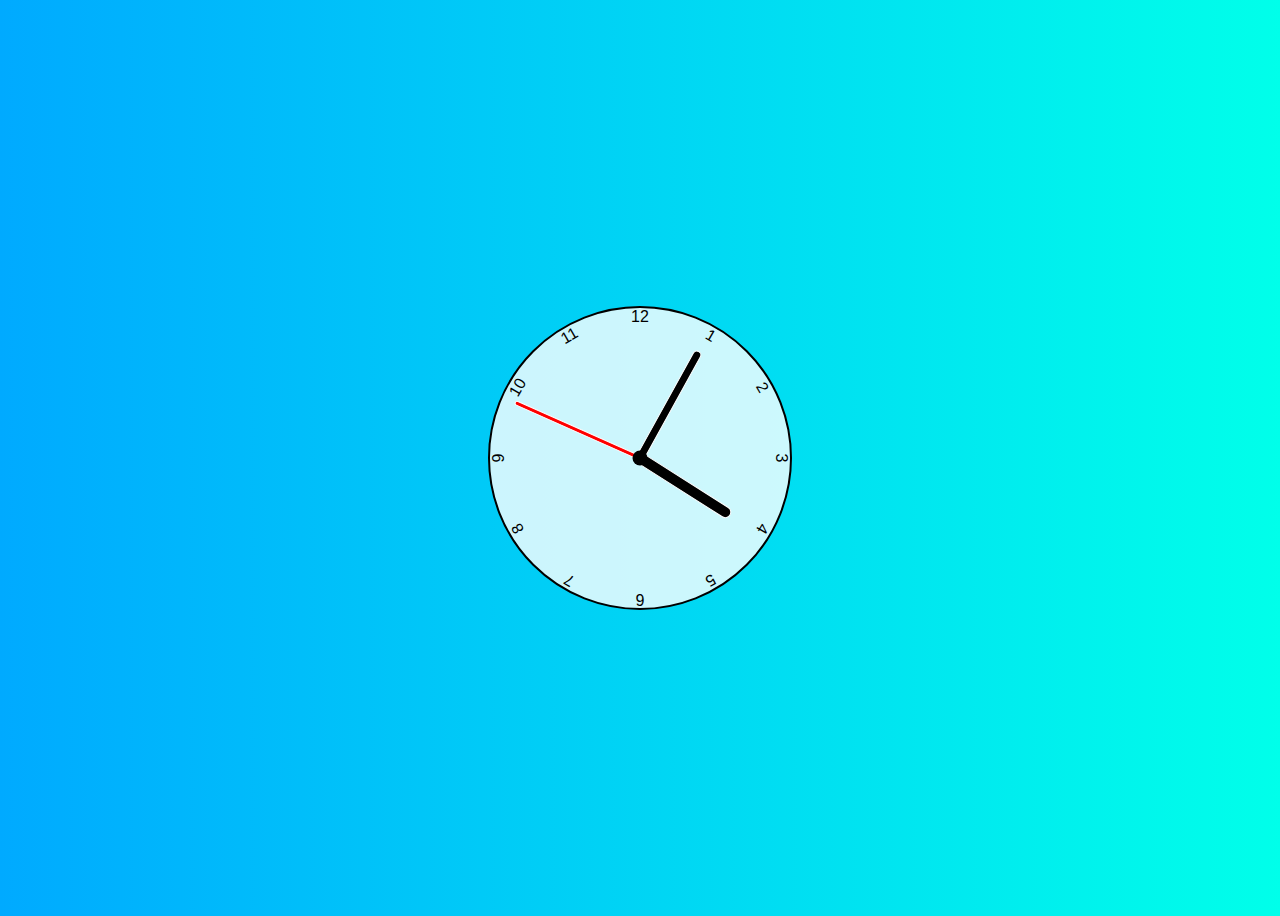
<file: ANALOGUE/index.html>
<!DOCTYPE html>
<html lang="en">
<head>
  <meta charset="UTF-8">
  <meta name="viewport" content="width=device-width, initial-scale=1.0">
  <meta http-equiv="X-UA-Compatible" content="ie=edge">
  <link rel="stylesheet" href="style.css">
  <script defer src="script.js"></script>
  <title>Analogue Clock Seth Megbetor</title>
</head>
<body>
  <div class="clock">
    <div class="hand hour" data-hour-hand></div>
    <div class="hand minute" data-minute-hand></div>
    <div class="hand second" data-second-hand></div>
    <div class="number number1">1</div>
    <div class="number number2">2</div>
    <div class="number number3">3</div>
    <div class="number number4">4</div>
    <div class="number number5">5</div>
    <div class="number number6">6</div>
    <div class="number number7">7</div>
    <div class="number number8">8</div>
    <div class="number number9">9</div>
    <div class="number number10">10</div>
    <div class="number number11">11</div>
    <div class="number number12">12</div>
  </div>
  <!-- <script src="script.js"></script> -->
</body>
</html>
</file>
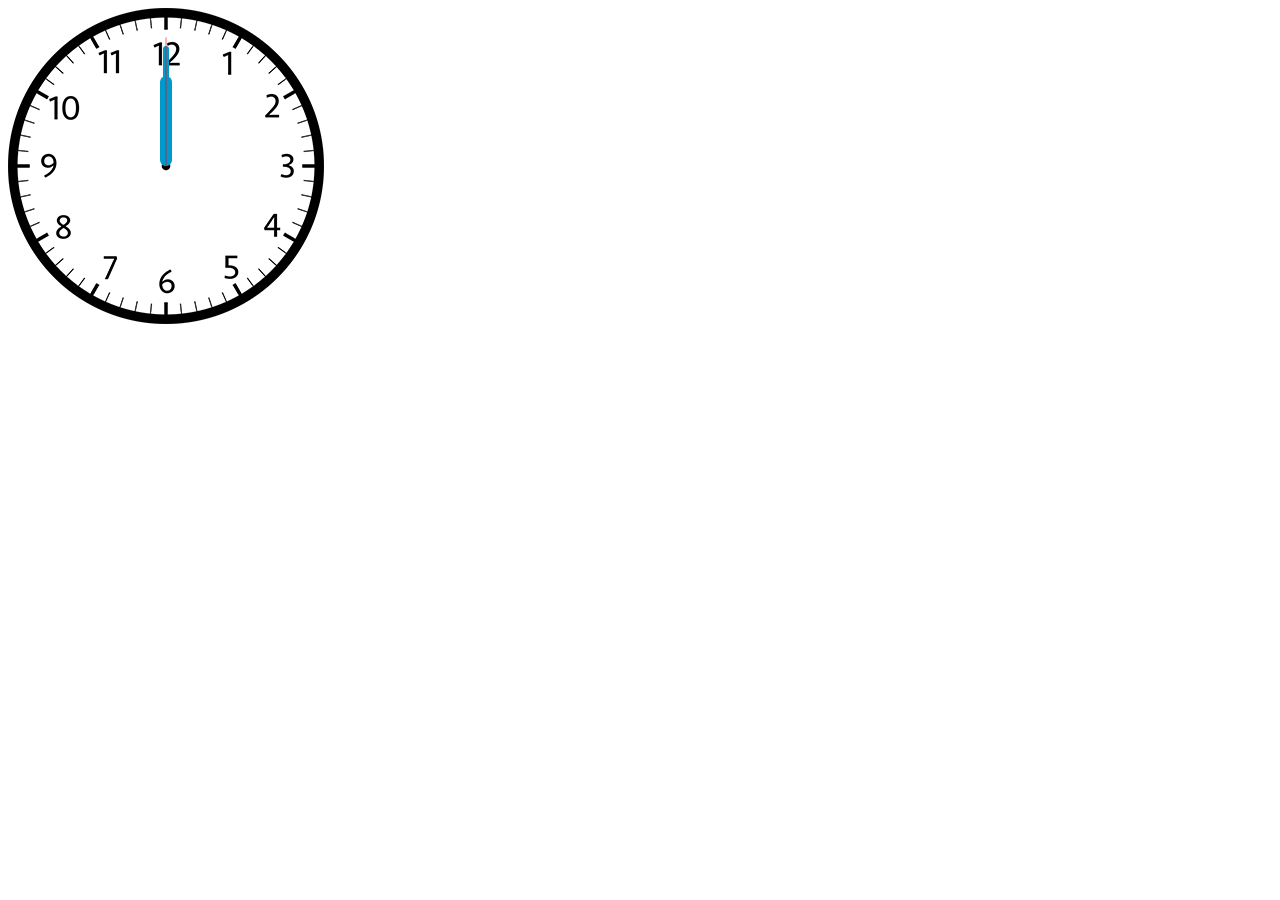
<file: ANALOG/2/index.html>
<!DOCTYPE html>
<html lang="en">

  <head>
    <meta charset="UTF-8">
    <meta name="viewport" content="width=device-width, initial-scale=1.0">
    <meta http-equiv="X-UA-Compatible" content="ie=edge">
    <title>Analog Clock 2</title>
    <link rel="stylesheet" href="style.css">
  </head>

  <body>
    <div id="clock">
      <div id="hh"></div>
      <div id="mh"></div>
      <div id="sh"></div>
      <div id="meridiem"></div>
    </div>
    <script src="script.js"></script>
  </body>

</html>
</file>
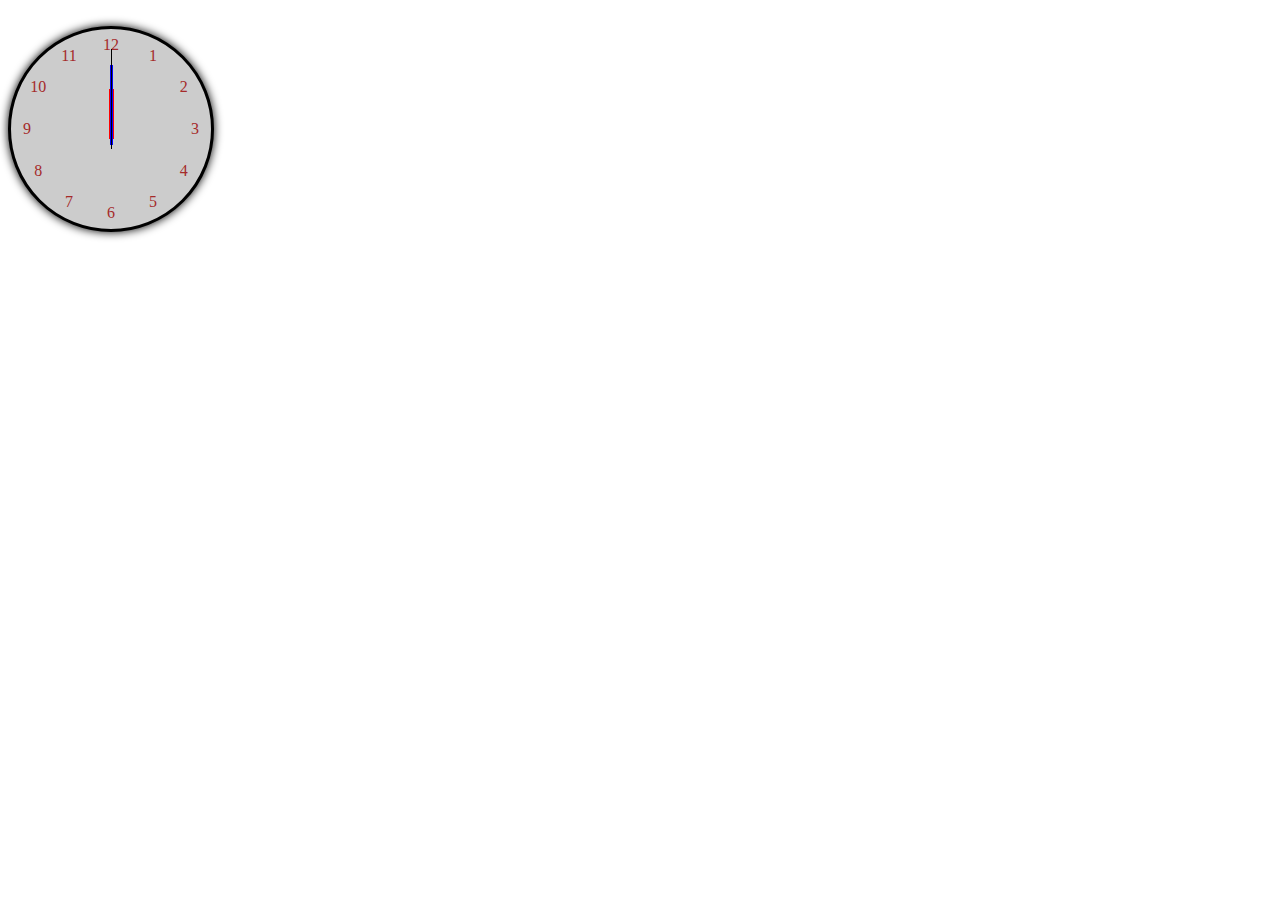
<file: ANALOG/3/index.html>
<!DOCTYPE html>
<html lang="en">
<head>
  <meta charset="UTF-8">
  <meta name="viewport" content="width=device-width, initial-scale=1.0">
  <meta http-equiv="X-UA-Compatible" content="ie=edge">
  <title>Analog Clock 3</title>
  <link rel="stylesheet" href="style.css">
</head>
<body>
  <div id="time"></div> <br>
  <div id="clock">
    <div class="num num1"><div>1</div></div>
    <div class="num num2"><div>2</div></div>
    <div class="num num3"><div>3</div></div>
    <div class="num num4"><div>4</div></div>
    <div class="num num5"><div>5</div></div>
    <div class="num num6"><div>6</div></div>
    <div class="num num7"><div>7</div></div>
    <div class="num num8"><div>8</div></div>
    <div class="num num9"><div>9</div></div>
    <div class="num num10"><div>10</div></div>
    <div class="num num11"><div>11</div></div>
    <div class="num num12"><div>12</div></div>

    <div id="hr-hand"></div>
    <div id="min-hand"></div>
    <div id="sec-hand"></div>
  </div>


  <script src="script.js"></script>
</body>
</html>
</file>
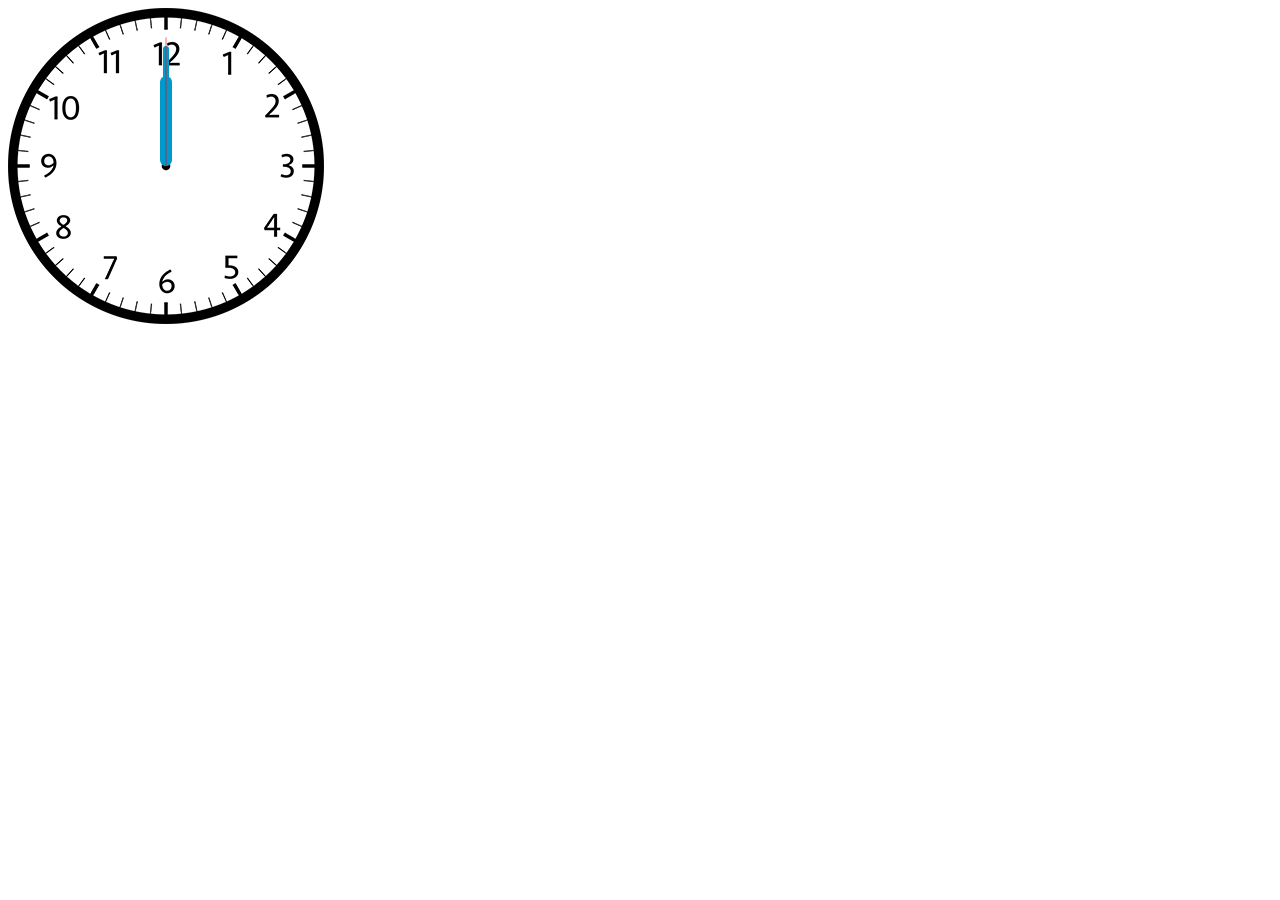
<file: ANALOGUE/2/index.html>
<!DOCTYPE html>
<html lang="en">

  <head>
    <meta charset="UTF-8">
    <meta name="viewport" content="width=device-width, initial-scale=1.0">
    <meta http-equiv="X-UA-Compatible" content="ie=edge">
    <title>Analogue Clock 2</title>
    <link rel="stylesheet" href="style.css">
  </head>

  <body>
    <div id="clock">
      <div id="hh"></div>
      <div id="mh"></div>
      <div id="sh"></div>
      <div id="meridiem"></div>
    </div>
    <script src="script.js"></script>
  </body>

</html>
</file>
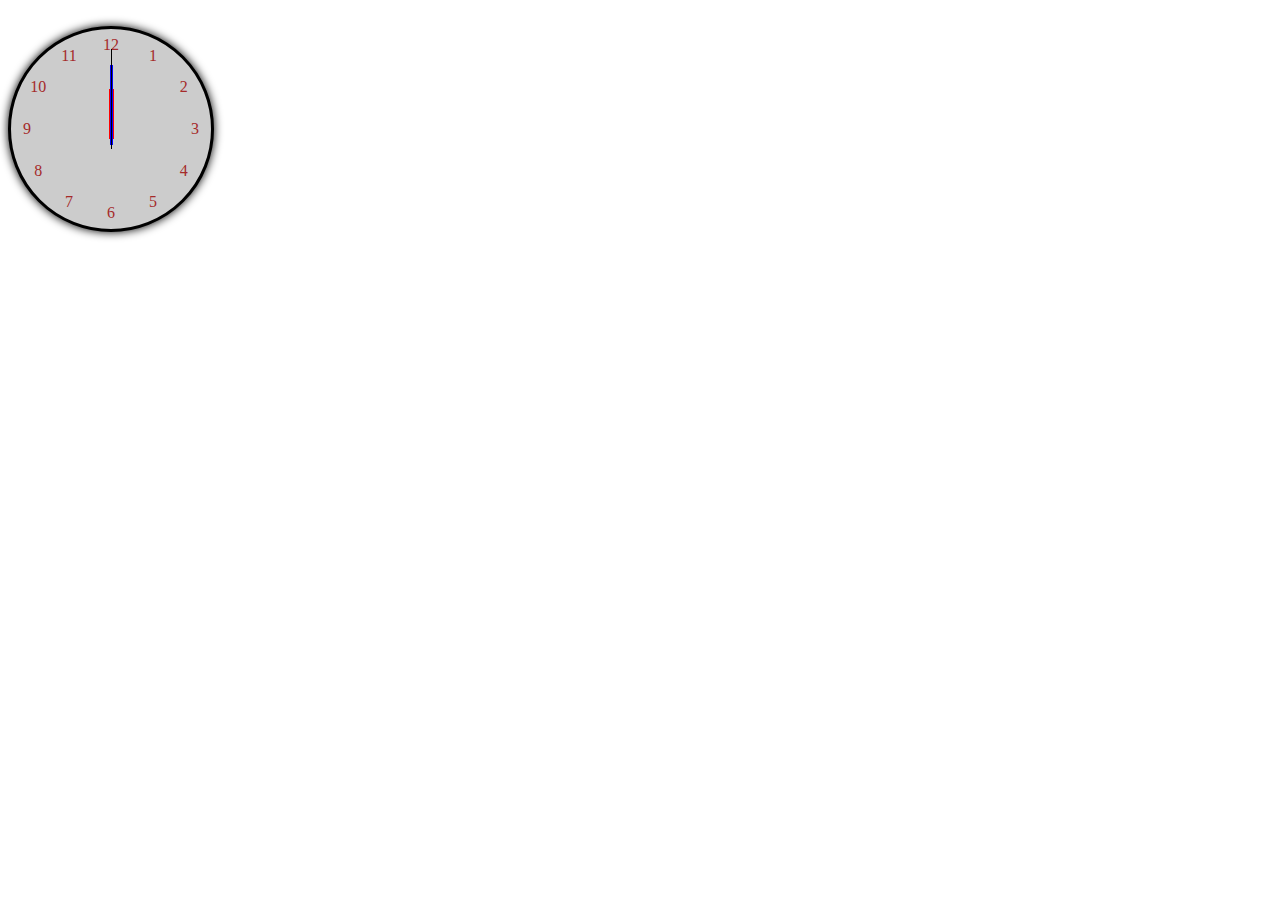
<file: ANALOGUE/3/index.html>
<!DOCTYPE html>
<html lang="en">
<head>
  <meta charset="UTF-8">
  <meta name="viewport" content="width=device-width, initial-scale=1.0">
  <meta http-equiv="X-UA-Compatible" content="ie=edge">
  <title>Analogue Clock 3</title>
  <link rel="stylesheet" href="style.css">
</head>
<body>
  <div id="time"></div> <br>
  <div id="clock">
    <div class="num num1"><div>1</div></div>
    <div class="num num2"><div>2</div></div>
    <div class="num num3"><div>3</div></div>
    <div class="num num4"><div>4</div></div>
    <div class="num num5"><div>5</div></div>
    <div class="num num6"><div>6</div></div>
    <div class="num num7"><div>7</div></div>
    <div class="num num8"><div>8</div></div>
    <div class="num num9"><div>9</div></div>
    <div class="num num10"><div>10</div></div>
    <div class="num num11"><div>11</div></div>
    <div class="num num12"><div>12</div></div>

    <div id="hr-hand"></div>
    <div id="min-hand"></div>
    <div id="sec-hand"></div>
  </div>


  <script src="script.js"></script>
</body>
</html>
</file>
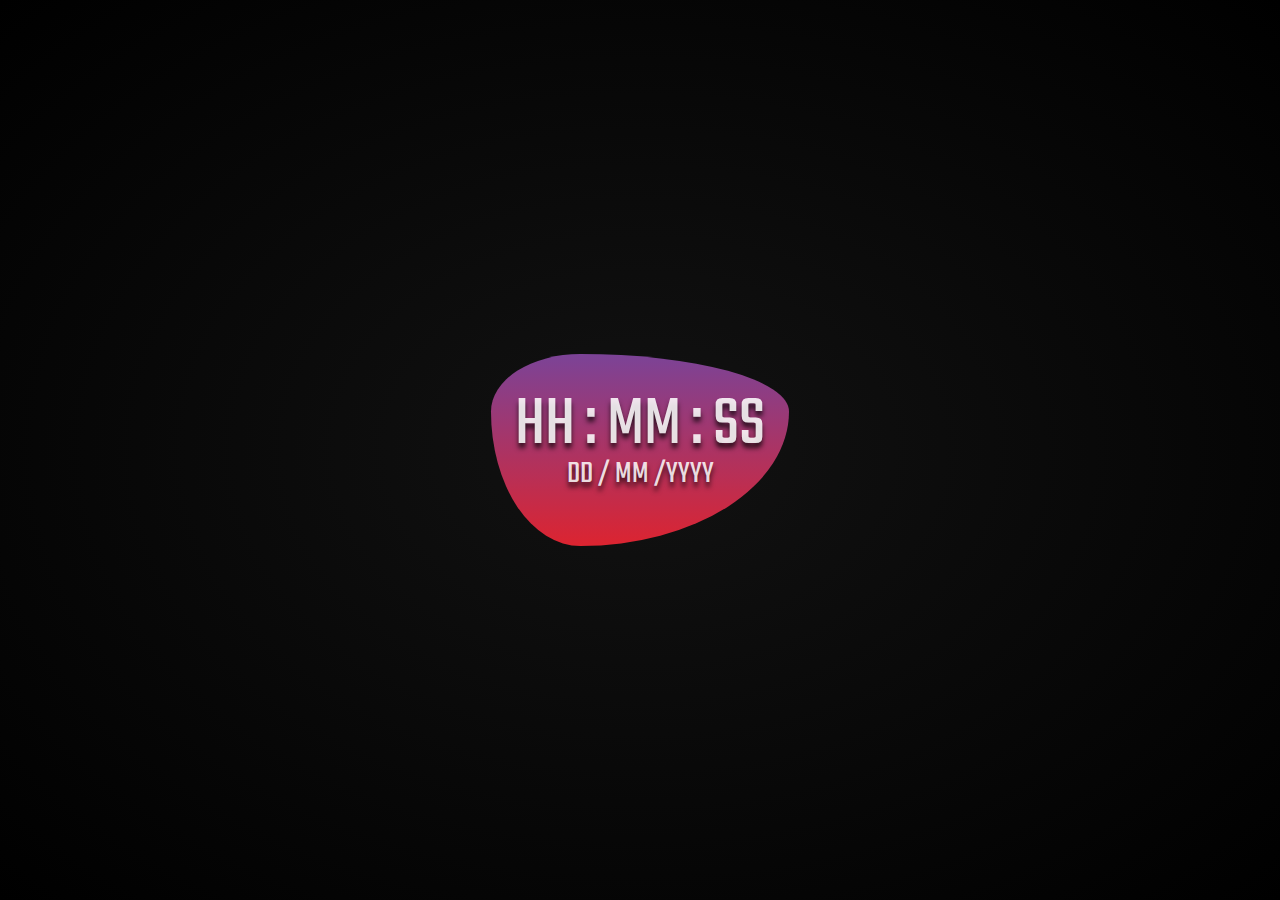
<file: DIGITAL/1 - animated/index.html>
<!DOCTYPE html>
<html lang="en">
<head>
  <meta charset="UTF-8">
  <meta name="viewport" content="width=device-width, initial-scale=1.0">
  <meta http-equiv="X-UA-Compatible" content="ie=edge">
  <title>DIGITAL CLOCK 1</title>
  <link rel="stylesheet" href="style.css">
</head>
<body>
  <div class="clock-box">
    <div class="clock">
      HH : MM : SS
    </div>
    <div class="date">
      DD / MM /YYYY
    </div>
  </div>
  <script src="script.js"></script>
</body>
</html>
</file>
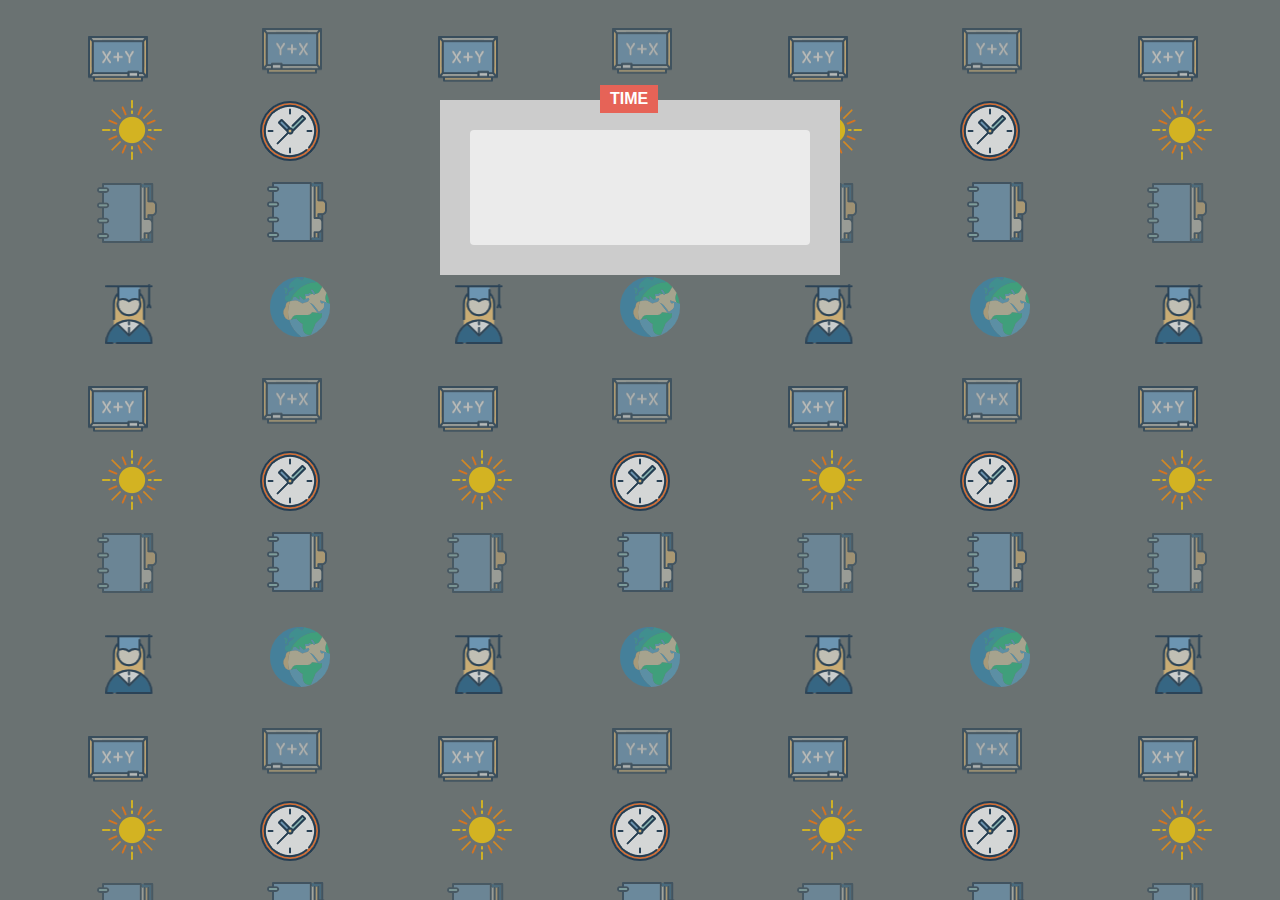
<file: DIGITAL/2_Tenzin/index.html>
<!DOCTYPE html>
<html lang="en">

  <head>
    <meta charset="UTF-8">
    <meta name="viewport" content="width=device-width, initial-scale=1.0">
    <meta http-equiv="X-UA-Compatible" content="ie=edge">
    <title>Digital Clock</title>
    <link rel="stylesheet" href="style.css">
  </head>

  <body>
    <div class="main">
      <div class="badge">
        TIME
      </div>
      <div class="clock">
        <span id="hour"></span>
        <span id="minute"></span>
        <span id="second"></span>
      </div>
    </div>

    <script src="script.js"></script>
  </body>

</html>
</file>
<file: ANALOGUE/style.css>
*,
*::after,
*::before {
  border-style: border-box;
  font-family: Gotham Rounded, sans-serif;
}

body {
  background: linear-gradient(to right, hsl(200, 100%, 50%), hsl(175, 100%, 50%));
  display: flex;
  justify-content: center;
  align-items: center;
  min-height: 100vh;
  overflow: hidden;
}

.clock {
  width: 300px;
  height: 300px;
  background-color: rgba(255, 255, 255, .8);
  border-radius: 50%;
  border: 2px solid black;
  position: relative;
}

.clock .number {
  --rotation: 0;
  position: absolute;
  width: 100%;
  height: 100%;
  text-align: center;
  transform: rotate(var(--rotation));
  font-size: 1rem;
}

.clock .number1 {
  --rotation: 30deg;
}

.clock .number2 {
  --rotation: 60deg;
}

.clock .number3 {
  --rotation: 90deg;
}

.clock .number4 {
  --rotation: 120deg;
}

.clock .number5 {
  --rotation: 150deg;
}

.clock .number6 {
  --rotation: 180deg;
}

.clock .number7 {
  --rotation: 210deg;
}

.clock .number8 {
  --rotation: 240deg;
}

.clock .number9 {
  --rotation: 270deg;
}

.clock .number10 {
  --rotation: 300deg;
}

.clock .number11 {
  --rotation: 330deg;
}

/* .clock .number12 {
  --rotation: 360deg;
} */

.clock .hand {
  --rotation: 0;
  position: absolute;
  bottom: 50%;
  left: 50%;
  background-color: black;
  border: 1px solid white;
  border-top-left-radius: 10px;
  border-top-right-radius: 10px;
  transform-origin: bottom;
  z-index: 10;
  transform: translateX(-50%) rotate(calc(var(--rotation) * 1deg));
}

.clock::after{
  content: '';
  position: absolute;
  background-color: black;
  z-index: 11;
  width: 15px;
  height: 15px;
  top: 50%;
  left: 50%;
  transform: translate(-50%, -50%);
  border-radius: 50%;
}

.clock .hand.second{
  width: 3px;
  height: 45%;
  background-color: red;
}
.clock .hand.minute{
  width: 7px;
  height: 40%;
  background-color: black;
}
.clock .hand.hour{
  width: 10px;
  height: 35%;
  background-color: black;
}
</file>
<file: ANALOG/2/style.css>
#clock {
  position: relative;
  background: url(clock_face.png) no-repeat;
  width: 316px;
  height: 316px;
}

#clock>#hh,
#mh,
#sh {
  position: absolute;
  transform-origin: bottom;
  background: #0099cc;
  border-radius: 7px;
  opacity: 1;
}

#clock>#hh {
  width: 12px;
  height: 90px;
  top: 68px;
  left: 152px;
}

#clock>#mh {
  width: 6px;
  height: 120px;
  top: 38px;
  left: 155px;
}

#clock>#sh {
  background: red;
  width: 2px;
  height: 130px;
  top: 29px;
  left: 157px;
  opacity: .3;
}
</file>
<file: ANALOG/3/style.css>
:root {
  --size: 200px;
}

#clock {
  width: var(--size);
  height: var(--size);
  background-color: #ccc;
  border: 3px solid #000;
  border-radius: 50%;
  box-shadow: 0 0 10px 0 black;
  position: relative;
}

#sec-hand {
  width: 1px;
  height: 50%;
  background-color: black;
  transform-origin: 50% 80%;
  position: absolute;
  top: 10%;
  left: 50%;
}

#min-hand {
  width: 3px;
  height: 40%;
  background-color: blue;
  transform-origin: 50% 80%;
  position: absolute;
  top: 18%;
  left: 50%;
  margin-left: -1px;
}
#hr-hand {
  width: 5px;
  height: 25%;
  background-color: red;
  transform-origin: 50% 80%;
  position: absolute;
  top: 30%;
  left: 50%;
  margin-left: -2px;
}

.num {
  height: 100%;
  position: absolute;
  left: calc(50% - 0.5em);
}

.num div {
  width: 1em;
  line-height: 2em;
  color: brown;
  text-align: center;
  vertical-align: middle;
}

.num1 {
  transform: rotate(30deg);
}

.num1 div {
  transform: rotate(-30deg);
}


.num2 {
  transform: rotate(60deg);
}

.num2 div {
  transform: rotate(-60deg);
}


.num3 {
  transform: rotate(90deg);
}

.num3 div {
  transform: rotate(-90deg);
}


.num4 {
  transform: rotate(120deg);
}

.num4 div {
  transform: rotate(-120deg);
}


.num5 {
  transform: rotate(150deg);
}

.num5 div {
  transform: rotate(-150deg);
}


.num6 {
  transform: rotate(180deg);
}

.num6 div {
  transform: rotate(-180deg);
}


.num7 {
  transform: rotate(210deg);
}

.num7 div {
  transform: rotate(-210deg);
}


.num8 {
  transform: rotate(240deg);
}

.num8 div {
  transform: rotate(-240deg);
}


.num9 {
  transform: rotate(270deg);
}

.num9 div {
  transform: rotate(-270deg);
}


.num10 {
  transform: rotate(300deg);
}

.num10 div {
  transform: rotate(-300deg);
}


.num11 {
  transform: rotate(330deg);
}

.num11 div {
  transform: rotate(-330deg);
}


.num12 {
  transform: rotate(360deg);
}

.num12 div {
  transform: rotate(-360deg);
}
</file>
<file: ANALOGUE/2/style.css>
#clock {
  position: relative;
  background: url(clock_face.png) no-repeat;
  width: 316px;
  height: 316px;
}

#clock>#hh,
#mh,
#sh {
  position: absolute;
  transform-origin: bottom;
  background: #0099cc;
  border-radius: 7px;
  opacity: 1;
}

#clock>#hh {
  width: 12px;
  height: 90px;
  top: 68px;
  left: 152px;
}

#clock>#mh {
  width: 6px;
  height: 120px;
  top: 38px;
  left: 155px;
}

#clock>#sh {
  background: red;
  width: 2px;
  height: 130px;
  top: 29px;
  left: 157px;
  opacity: .3;
}
</file>
<file: ANALOGUE/3/style.css>
:root {
  --size: 200px;
}

#clock {
  width: var(--size);
  height: var(--size);
  background-color: #ccc;
  border: 3px solid #000;
  border-radius: 50%;
  box-shadow: 0 0 10px 0 black;
  position: relative;
}

#sec-hand {
  width: 1px;
  height: 50%;
  background-color: black;
  transform-origin: 50% 80%;
  position: absolute;
  top: 10%;
  left: 50%;
}

#min-hand {
  width: 3px;
  height: 40%;
  background-color: blue;
  transform-origin: 50% 80%;
  position: absolute;
  top: 18%;
  left: 50%;
  margin-left: -1px;
}
#hr-hand {
  width: 5px;
  height: 25%;
  background-color: red;
  transform-origin: 50% 80%;
  position: absolute;
  top: 30%;
  left: 50%;
  margin-left: -2px;
}

.num {
  height: 100%;
  position: absolute;
  left: calc(50% - 0.5em);
}

.num div {
  width: 1em;
  line-height: 2em;
  color: brown;
  text-align: center;
  vertical-align: middle;
}

.num1 {
  transform: rotate(30deg);
}

.num1 div {
  transform: rotate(-30deg);
}


.num2 {
  transform: rotate(60deg);
}

.num2 div {
  transform: rotate(-60deg);
}


.num3 {
  transform: rotate(90deg);
}

.num3 div {
  transform: rotate(-90deg);
}


.num4 {
  transform: rotate(120deg);
}

.num4 div {
  transform: rotate(-120deg);
}


.num5 {
  transform: rotate(150deg);
}

.num5 div {
  transform: rotate(-150deg);
}


.num6 {
  transform: rotate(180deg);
}

.num6 div {
  transform: rotate(-180deg);
}


.num7 {
  transform: rotate(210deg);
}

.num7 div {
  transform: rotate(-210deg);
}


.num8 {
  transform: rotate(240deg);
}

.num8 div {
  transform: rotate(-240deg);
}


.num9 {
  transform: rotate(270deg);
}

.num9 div {
  transform: rotate(-270deg);
}


.num10 {
  transform: rotate(300deg);
}

.num10 div {
  transform: rotate(-300deg);
}


.num11 {
  transform: rotate(330deg);
}

.num11 div {
  transform: rotate(-330deg);
}


.num12 {
  transform: rotate(360deg);
}

.num12 div {
  transform: rotate(-360deg);
}
</file>
<file: DIGITAL/1 - animated/style.css>
@import url('https://fonts.googleapis.com/css?family=Teko&display=swap');

*,
*::before,
*::after {
  margin: 0;
  padding: 0;
  box-sizing: border-box;
  font-family: "Teko", Arial, "Helvetica Neue", Helvetica, sans-serif;
}

html,
body {
  height: 100%;
  width: 100%;
}

body {
  display: flex;
  justify-content: center;
  align-items: center;
  text-align: center;
  background-image: radial-gradient(#121212, #000000);
  color: #ffffffdd;
  line-height: 3em;
}

.clock-box {
  padding: 3em 1.5em;
  background-image: linear-gradient(#7b4397, #dc2430);
  border-radius: 30% 70% 70% 30%/ 30% 30% 70% 70%;
  animation: bgblob 4s infinite 0.5s;
}

.clock {
  font-size: 4.5em;
}

.date {
  font-size: 2em;
}

.clock,
.date {
  text-shadow: 0 5px 5px #000000bb;
}

@keyframes bgblob {
  0% {
    border-radius: 30% 70% 70% 30%/ 30% 30% 70% 70%;
  }

  25% {
    border-radius: 75% 25% 45% 55% / 30% 30% 70% 70%;
  }

  50% {
    border-radius: 61% 39% 27% 73% / 62% 77% 23% 38%;
  }

  75% {
    border-radius: 38% 62% 74% 26% / 75% 57% 43% 25%;
    ▐
  }
}
</file>
<file: DIGITAL/2_Tenzin/style.css>
@import url('https://fonts.googleapis.com/css?family=Orbitron&display=swap');

*{
  padding: 0;
  margin: 0;
  box-sizing: border-box;
}

body{
  background: url('pattern.png');
}

.main{
  background: #ccc;
  width: 400px;
  height: 175px;
  margin: 100px auto;
  position: relative;
  padding: 30px;
}

.badge{
  background: #e66357;
  color: white;
  padding: 5px 10px;
  font-family: sans-serif;
  font-weight: bold;
  position: absolute;
  top: -15px;
  left: 40%;
}
.clock{
  background-color: #ebebeb;
  text-align: center;
  font-size: 55px;
  height: 100%;
  padding-top: 25px;
  font-family: 'orbitron', sans-serif;
  border-radius: 4px;
}
</file>
